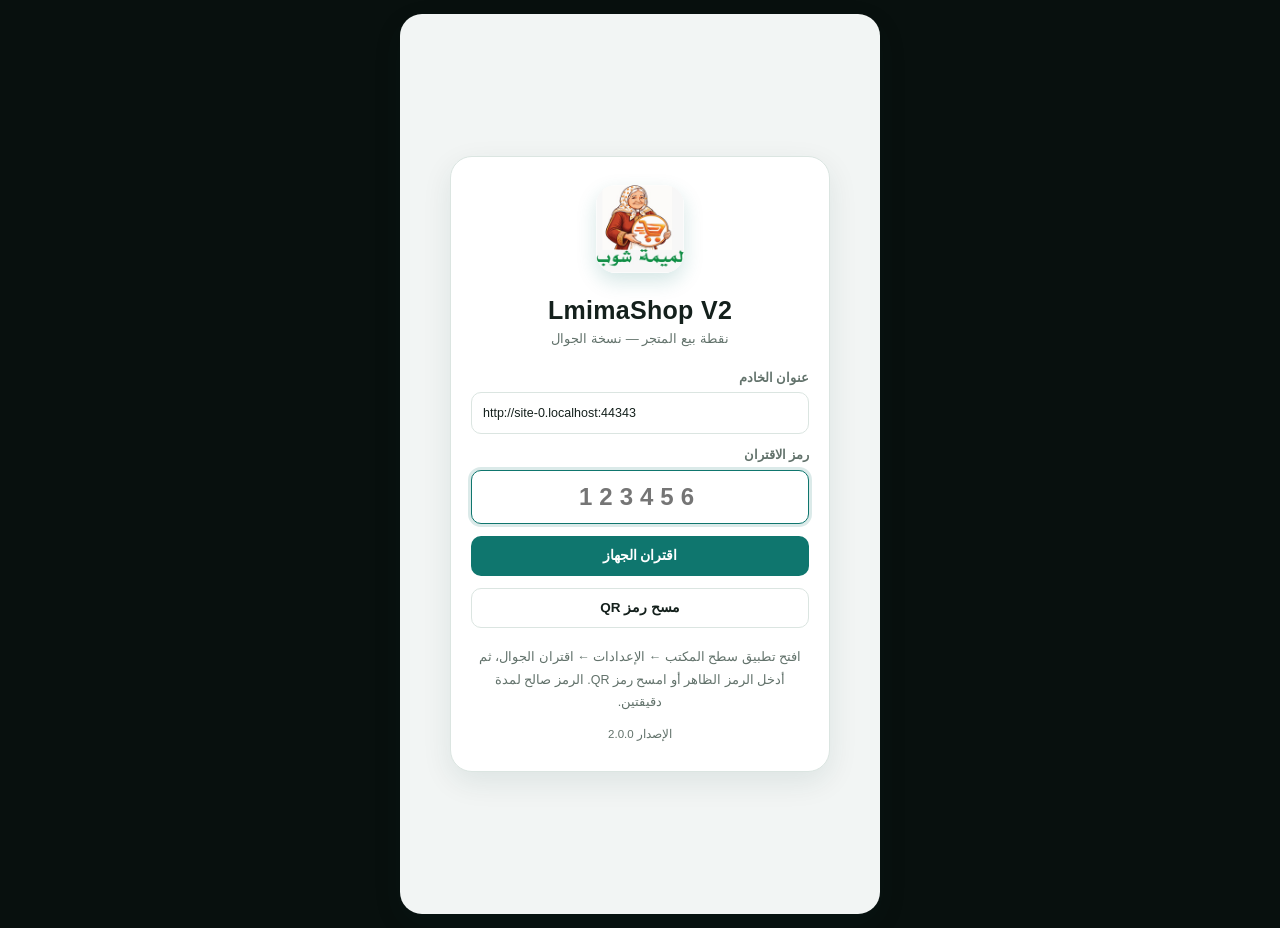
<file: LmimaShopV2/mobile/index.html>
<!DOCTYPE html>
<html lang="ar" dir="rtl">
<head>
  <meta charset="utf-8">
  <meta name="viewport" content="width=device-width, initial-scale=1, viewport-fit=cover">
  <meta name="theme-color" content="#0f766e">
  <meta name="description" content="LmimaShop V2 — تطبيق نقطة البيع للجوال">
  <title>LmimaShop V2</title>
  <link rel="manifest" href="./manifest.json">
  <link rel="icon" type="image/png" sizes="192x192" href="./icon-192.png">
  <link rel="apple-touch-icon" href="./icon-192.png">
  <link rel="stylesheet" href="./css/styles.css">
</head>
<body>
  <div class="app-shell" id="app-shell">

    <section id="screen-pairing" class="pairing" aria-labelledby="pair-title">
      <div class="pairing-card">
        <img class="brand-icon" src="./icon-192.png" alt="شعار LmimaShop" width="88" height="88">
        <h1 id="pair-title">LmimaShop V2</h1>
        <p class="muted">نقطة بيع المتجر — نسخة الجوال</p>

        <form id="pair-form" class="pairing-form" novalidate>
          <label class="field">
            <span>عنوان الخادم</span>
            <input id="pair-server" class="input" type="text" dir="ltr" inputmode="url"
                   autocomplete="url" placeholder="http://192.168.1.10:8090">
          </label>
          <label class="field">
            <span>رمز الاقتران</span>
            <input id="pair-code" class="input code-input" type="text" dir="ltr" inputmode="numeric"
                   autocomplete="one-time-code" maxlength="6" placeholder="123456">
          </label>
          <p id="pair-error" class="form-error" role="alert"></p>
          <button id="pair-submit" class="btn btn-primary btn-block" type="submit">اقتران الجهاز</button>
          <button id="pair-scan" class="btn btn-ghost btn-block" type="button">مسح رمز QR</button>
        </form>

        <p class="hint">
          افتح تطبيق سطح المكتب ← الإعدادات ← اقتران الجوال، ثم أدخل الرمز الظاهر
          أو امسح رمز QR. الرمز صالح لمدة دقيقتين.
        </p>
        <p class="version" id="pair-version">الإصدار 2.0.0</p>
      </div>
    </section>

    <div id="screen-app" class="app" hidden>
      <header class="app-bar">
        <div class="conn" title="حالة الاتصال">
          <span id="conn-dot" class="dot"></span>
          <span id="conn-text">غير متصل</span>
        </div>
        <h1 id="header-title">نقطة البيع</h1>
        <button id="header-sync" class="icon-btn" type="button" aria-label="مزامنة الآن" title="مزامنة الآن">↻</button>
      </header>

      <main id="app-main" class="app-main">

        <section id="tab-pos" class="panel" data-panel="pos">
          <form id="barcode-form" class="scan-row" autocomplete="off">
            <input id="barcode-input" class="input" type="text" dir="ltr" inputmode="numeric"
                   placeholder="امسح الباركود هنا" aria-label="باركود المنتج">
            <button id="pos-scan-btn" class="btn btn-icon" type="button" aria-label="فتح الماسح" title="ماسح">▣</button>
          </form>

          <input id="pos-search" class="input" type="search" placeholder="ابحث عن منتج بالاسم أو الباركود" aria-label="بحث المنتجات">
          <div id="pos-categories" class="chips" role="group" aria-label="التصنيفات"></div>
          <div id="product-grid" class="product-grid" aria-live="polite"></div>

          <section class="cart-card" aria-labelledby="cart-title">
            <div class="card-head">
              <h2 id="cart-title">السلة <span id="cart-count" class="badge">0</span></h2>
              <button id="cart-clear" class="link-btn" type="button">تفريغ</button>
            </div>
            <div id="cart-lines" class="cart-lines"></div>
            <div class="totals">
              <div><span>المجموع</span><b id="cart-subtotal" class="money">0.00 د.م</b></div>
              <div><span>الخصم</span><b id="cart-discount" class="money">0.00 د.م</b></div>
              <div><span>الضريبة (TVA)</span><b id="cart-tva" class="money">0.00 د.م</b></div>
              <div class="grand"><span>الإجمالي</span><b id="cart-total" class="money">0.00 د.م</b></div>
            </div>
            <div class="discount-row" role="group" aria-label="نسبة الخصم">
              <span>خصم</span>
              <button class="chip-btn is-active" type="button" data-discount="0">0%</button>
              <button class="chip-btn" type="button" data-discount="10">10%</button>
              <button class="chip-btn" type="button" data-discount="20">20%</button>
              <button class="chip-btn" type="button" data-discount="50">50%</button>
            </div>
            <button id="checkout-btn" class="btn btn-primary btn-block" type="button" disabled>الدفع</button>
          </section>
        </section>

        <section id="tab-products" class="panel" data-panel="products" hidden>
          <div class="toolbar">
            <input id="product-search" class="input" type="search" placeholder="بحث في المنتجات" aria-label="بحث المنتجات">
            <button id="product-add" class="btn btn-primary" type="button">+ منتج</button>
          </div>
          <div id="product-admin-list" class="list"></div>
        </section>

        <section id="tab-customers" class="panel" data-panel="customers" hidden>
          <div class="toolbar">
            <input id="customer-search" class="input" type="search" placeholder="بحث في الزبائن" aria-label="بحث الزبائن">
            <button id="customer-add" class="btn btn-primary" type="button">+ زبون</button>
          </div>
          <div id="customer-list" class="list"></div>
        </section>

        <section id="tab-reports" class="panel" data-panel="reports" hidden>
          <div id="report-cards" class="stat-grid"></div>

          <section class="card">
            <div class="card-head">
              <h2>المزامنة والاتصال</h2>
              <button id="flush-queue" class="btn btn-small" type="button">إرسال المعلّق</button>
            </div>
            <div id="queue-info" class="stack"></div>
            <button id="health-btn" class="btn btn-ghost btn-small" type="button">فحص الخادم</button>
          </section>

          <section class="card">
            <div class="card-head">
              <h2>الصندوق</h2>
              <button id="shift-btn" class="btn btn-small" type="button">إدارة</button>
            </div>
            <p id="shift-status" class="muted"></p>
          </section>

          <section class="card">
            <div class="card-head"><h2>آخر المبيعات</h2></div>
            <div id="recent-sales" class="list"></div>
          </section>
        </section>

        <section id="tab-settings" class="panel" data-panel="settings" hidden>
          <div id="settings-content"></div>
        </section>

      </main>

      <nav class="tabbar" id="tabbar" aria-label="أقسام التطبيق">
        <button class="tab is-active" type="button" data-tab="pos" aria-current="page">
          <span class="tab-icon" aria-hidden="true">🛒</span><span>نقطة البيع</span>
        </button>
        <button class="tab" type="button" data-tab="products">
          <span class="tab-icon" aria-hidden="true">📦</span><span>المنتجات</span>
        </button>
        <button class="tab" type="button" data-tab="customers">
          <span class="tab-icon" aria-hidden="true">👥</span><span>الزبائن</span>
        </button>
        <button class="tab" type="button" data-tab="reports">
          <span class="tab-icon" aria-hidden="true">📈</span><span>لوحة</span>
        </button>
        <button class="tab" type="button" data-tab="settings">
          <span class="tab-icon" aria-hidden="true">⚙</span><span>الإعدادات</span>
        </button>
      </nav>
    </div>
  </div>

  <!-- Payment / split payment -->
  <div class="modal" id="modal-payment" hidden>
    <div class="modal-backdrop" data-close="modal-payment"></div>
    <div class="modal-card" role="dialog" aria-modal="true" aria-labelledby="payment-title">
      <header class="modal-head">
        <h3 id="payment-title">إتمام البيع</h3>
        <button class="icon-btn" type="button" data-close="modal-payment" aria-label="إغلاق">×</button>
      </header>
      <div class="modal-body">
        <div id="payment-summary" class="payment-summary"></div>
        <label class="field">
          <span>الزبون (مطلوب في البيع الآجل)</span>
          <select id="pay-customer" class="input"></select>
        </label>
        <div class="pay-grid">
          <label class="field"><span>نقدي</span>
            <input id="pay-cash" class="input money-input" type="number" min="0" step="0.01" inputmode="decimal" value="0">
          </label>
          <label class="field"><span>بطاقة</span>
            <input id="pay-card" class="input money-input" type="number" min="0" step="0.01" inputmode="decimal" value="0">
          </label>
          <label class="field"><span>آجل</span>
            <input id="pay-credit" class="input money-input" type="number" min="0" step="0.01" inputmode="decimal" value="0">
          </label>
        </div>
        <div id="quick-cash" class="quick-cash" role="group" aria-label="مبالغ نقدية سريعة"></div>
        <div class="payment-meta">
          <div><span>الباقي للزبون</span><b id="pay-change" class="money">0.00 د.م</b></div>
          <div><span>المتبقي</span><b id="pay-remaining" class="money">0.00 د.م</b></div>
          <div><span>السعر بالريال</span><b id="pay-rial" class="money">0.00 ريال</b></div>
        </div>
        <p id="payment-error" class="form-error" role="alert"></p>
      </div>
      <footer class="modal-foot">
        <button class="btn btn-ghost" type="button" data-close="modal-payment">إلغاء</button>
        <button id="payment-confirm" class="btn btn-primary" type="button">تأكيد البيع</button>
      </footer>
    </div>
  </div>

  <!-- Return -->
  <div class="modal" id="modal-return" hidden>
    <div class="modal-backdrop" data-close="modal-return"></div>
    <div class="modal-card" role="dialog" aria-modal="true" aria-labelledby="return-title">
      <header class="modal-head">
        <h3 id="return-title">إرجاع منتجات</h3>
        <button class="icon-btn" type="button" data-close="modal-return" aria-label="إغلاق">×</button>
      </header>
      <div class="modal-body">
        <div id="return-summary" class="stack"></div>
        <div id="return-items" class="return-items"></div>
        <label class="field">
          <span>سبب الإرجاع</span>
          <input id="return-reason" class="input" type="text" maxlength="200" placeholder="مثال: منتج تالف">
        </label>
        <p id="return-error" class="form-error" role="alert"></p>
      </div>
      <footer class="modal-foot">
        <button class="btn btn-ghost" type="button" data-close="modal-return">إلغاء</button>
        <button id="return-confirm" class="btn btn-danger" type="button">تأكيد الإرجاع</button>
      </footer>
    </div>
  </div>

  <!-- Product add/edit -->
  <div class="modal" id="modal-product" hidden>
    <div class="modal-backdrop" data-close="modal-product"></div>
    <form id="product-form" class="modal-card" novalidate>
      <header class="modal-head">
        <h3 id="product-form-title">منتج جديد</h3>
        <button class="icon-btn" type="button" data-close="modal-product" aria-label="إغلاق">×</button>
      </header>
      <div class="modal-body">
        <input id="pf-uuid" type="hidden">
        <label class="field"><span>اسم المنتج *</span>
          <input id="pf-name" class="input" type="text" maxlength="120" required>
        </label>
        <label class="field"><span>الباركود</span>
          <div class="input-with-button">
            <input id="pf-barcode" class="input" type="text" dir="ltr" inputmode="numeric">
            <button id="pf-scan" class="btn btn-small" type="button">مسح / صورة</button>
          </div>
        </label>
        <label class="field"><span>التصنيف</span>
          <input id="pf-category" class="input" type="text" list="category-list" maxlength="80">
          <datalist id="category-list"></datalist>
        </label>
        <div class="form-grid">
          <label class="field"><span>سعر الشراء</span>
            <input id="pf-cost" class="input" type="number" min="0" step="0.01" inputmode="decimal" value="0">
          </label>
          <label class="field"><span>سعر البيع *</span>
            <input id="pf-sell" class="input" type="number" min="0" step="0.01" inputmode="decimal" value="0" required>
          </label>
          <label class="field"><span>المخزون</span>
            <input id="pf-stock" class="input" type="number" min="0" step="0.001" inputmode="decimal" value="0">
          </label>
          <label class="field"><span>الضريبة %</span>
            <input id="pf-tva" class="input" type="number" min="0" max="100" step="0.1" inputmode="decimal" value="20">
          </label>
        </div>
        <label class="check-row">
          <input id="pf-weighed" type="checkbox">
          <span>منتج بالوزن (كمية عشرية)</span>
        </label>
        <p id="product-error" class="form-error" role="alert"></p>
      </div>
      <footer class="modal-foot">
        <button class="btn btn-ghost" type="button" data-close="modal-product">إلغاء</button>
        <button id="product-save" class="btn btn-primary" type="submit">حفظ المنتج</button>
      </footer>
    </form>
  </div>

  <!-- Customer add/edit -->
  <div class="modal" id="modal-customer" hidden>
    <div class="modal-backdrop" data-close="modal-customer"></div>
    <form id="customer-form" class="modal-card" novalidate>
      <header class="modal-head">
        <h3 id="customer-form-title">زبون جديد</h3>
        <button class="icon-btn" type="button" data-close="modal-customer" aria-label="إغلاق">×</button>
      </header>
      <div class="modal-body">
        <input id="cf-uuid" type="hidden">
        <label class="field"><span>الاسم الكامل *</span>
          <input id="cf-name" class="input" type="text" maxlength="120" required>
        </label>
        <label class="field"><span>الهاتف</span>
          <input id="cf-phone" class="input" type="tel" dir="ltr" maxlength="30">
        </label>
        <label class="field"><span>العنوان</span>
          <input id="cf-address" class="input" type="text" maxlength="200">
        </label>
        <label class="field"><span>سقف الدين (0 = بلا حد)</span>
          <input id="cf-limit" class="input" type="number" min="0" step="0.01" inputmode="decimal" value="0">
        </label>
        <label class="field"><span>ملاحظات</span>
          <textarea id="cf-notes" class="input" rows="2" maxlength="400"></textarea>
        </label>
        <p id="customer-error" class="form-error" role="alert"></p>
      </div>
      <footer class="modal-foot">
        <button class="btn btn-ghost" type="button" data-close="modal-customer">إلغاء</button>
        <button id="customer-save" class="btn btn-primary" type="submit">حفظ الزبون</button>
      </footer>
    </form>
  </div>

  <!-- Customer statement -->
  <div class="modal" id="modal-statement" hidden>
    <div class="modal-backdrop" data-close="modal-statement"></div>
    <div class="modal-card" role="dialog" aria-modal="true" aria-labelledby="statement-title">
      <header class="modal-head">
        <h3 id="statement-title">كشف حساب</h3>
        <button class="icon-btn" type="button" data-close="modal-statement" aria-label="إغلاق">×</button>
      </header>
      <div class="modal-body" id="statement-body"></div>
      <footer class="modal-foot">
        <button class="btn btn-ghost" type="button" data-close="modal-statement">إغلاق</button>
        <button id="statement-payment" class="btn btn-primary" type="button">تسجيل دفعة</button>
      </footer>
    </div>
  </div>

  <!-- Debt payment -->
  <div class="modal" id="modal-debt" hidden>
    <div class="modal-backdrop" data-close="modal-debt"></div>
    <form id="debt-form" class="modal-card modal-card-small" novalidate>
      <header class="modal-head">
        <h3 id="debt-title">تسجيل دفعة</h3>
        <button class="icon-btn" type="button" data-close="modal-debt" aria-label="إغلاق">×</button>
      </header>
      <div class="modal-body">
        <input id="debt-customer" type="hidden">
        <label class="field"><span>المبلغ *</span>
          <input id="debt-amount" class="input" type="number" min="0.01" step="0.01" inputmode="decimal" required>
        </label>
        <label class="field"><span>طريقة الدفع</span>
          <select id="debt-method" class="input">
            <option value="cash">نقدي</option>
            <option value="card">بطاقة</option>
          </select>
        </label>
        <label class="field"><span>ملاحظات</span>
          <input id="debt-notes" class="input" type="text" maxlength="200">
        </label>
        <p id="debt-error" class="form-error" role="alert"></p>
      </div>
      <footer class="modal-foot">
        <button class="btn btn-ghost" type="button" data-close="modal-debt">إلغاء</button>
        <button id="debt-save" class="btn btn-primary" type="submit">حفظ الدفعة</button>
      </footer>
    </form>
  </div>

  <!-- Shift info (desktop-only) -->
  <div class="modal" id="modal-shift" hidden>
    <div class="modal-backdrop" data-close="modal-shift"></div>
    <div class="modal-card modal-card-small" role="dialog" aria-modal="true" aria-labelledby="shift-title">
      <header class="modal-head">
        <h3 id="shift-title">الصندوق والوردية</h3>
        <button class="icon-btn" type="button" data-close="modal-shift" aria-label="إغلاق">×</button>
      </header>
      <div class="modal-body" id="shift-body"></div>
      <footer class="modal-foot">
        <button class="btn btn-ghost" type="button" data-close="modal-shift">إغلاق</button>
        <button id="shift-ping" class="btn btn-primary" type="button">فحص الخادم</button>
      </footer>
    </div>
  </div>

  <!-- Camera / file scanner -->
  <div class="modal" id="modal-scan" hidden>
    <div class="modal-backdrop" data-close="modal-scan"></div>
    <div class="modal-card" role="dialog" aria-modal="true" aria-labelledby="scan-title">
      <header class="modal-head">
        <h3 id="scan-title">مسح الرمز</h3>
        <button class="icon-btn" type="button" data-close="modal-scan" aria-label="إغلاق">×</button>
      </header>
      <div class="modal-body">
        <div id="scan-viewport" class="scan-viewport"></div>
        <label class="btn btn-ghost btn-block file-btn">
          اختيار صورة للرمز
          <input id="scan-file" type="file" accept="image/*" hidden>
        </label>
        <p class="muted">وجّه الكاميرا نحو رمز QR أو الباركود. يمكنك أيضاً اختيار صورة من الجهاز.</p>
      </div>
      <footer class="modal-foot">
        <button id="scan-cancel" class="btn btn-ghost" type="button" data-close="modal-scan">إلغاء</button>
      </footer>
    </div>
  </div>

  <script src="./vendor/html5-qrcode.min.js"></script>
  <script type="module" src="./js/main.js"></script>
</body>
</html>
</file>
<file: LmimaShopV2/mobile/css/styles.css>
/* LmimaShop V2 mobile — all styles. Light by default; dark via system or manual toggle. */

:root {
  --bg: #f2f5f4;
  --surface: #ffffff;
  --surface-2: #eaf0ed;
  --text: #14201c;
  --muted: #62726b;
  --brand: #0f766e;
  --brand-dark: #0a5b55;
  --brand-soft: #d7efeb;
  --accent: #c97a2b;
  --danger: #c0392b;
  --danger-soft: #fbe4e1;
  --warn: #a86a12;
  --ok: #1f8a5b;
  --border: #dbe5e1;
  --shadow: 0 10px 30px rgba(15, 60, 50, 0.09);
  --radius: 16px;
  --radius-sm: 10px;
  --nav-h: 62px;
  color-scheme: light;
}

@media (prefers-color-scheme: dark) {
  :root:not([data-theme="light"]) {
    --bg: #0d1614;
    --surface: #15211e;
    --surface-2: #1d2c28;
    --text: #e7f1ed;
    --muted: #9db0a9;
    --brand: #35b3a6;
    --brand-dark: #2a978c;
    --brand-soft: #173b37;
    --accent: #e0a05a;
    --danger: #ef7b6f;
    --danger-soft: #3b1f1d;
    --warn: #e0b25f;
    --ok: #5cc596;
    --border: #273a35;
    --shadow: 0 10px 30px rgba(0, 0, 0, 0.35);
    color-scheme: dark;
  }
}

:root[data-theme="dark"] {
  --bg: #0d1614;
  --surface: #15211e;
  --surface-2: #1d2c28;
  --text: #e7f1ed;
  --muted: #9db0a9;
  --brand: #35b3a6;
  --brand-dark: #2a978c;
  --brand-soft: #173b37;
  --accent: #e0a05a;
  --danger: #ef7b6f;
  --danger-soft: #3b1f1d;
  --warn: #e0b25f;
  --ok: #5cc596;
  --border: #273a35;
  --shadow: 0 10px 30px rgba(0, 0, 0, 0.35);
  color-scheme: dark;
}

* { box-sizing: border-box; }
[hidden] { display: none !important; }
html, body { margin: 0; padding: 0; }
html { -webkit-text-size-adjust: 100%; }
body {
  background: var(--bg);
  color: var(--text);
  font-family: "Cairo", "Segoe UI", Tahoma, "Noto Kufi Arabic", Arial, sans-serif;
  font-size: 15px;
  line-height: 1.5;
  min-height: 100dvh;
}
button, input, select, textarea { font: inherit; color: inherit; }
button { cursor: pointer; }
h1, h2, h3, p { margin: 0; }
h2 { font-size: 16px; }
h3 { font-size: 17px; }
a { color: var(--brand); }

.app-shell { width: 100%; max-width: 480px; margin: 0 auto; min-height: 100dvh; background: var(--bg); position: relative; }
@media (min-width: 560px) {
  body { background: linear-gradient(160deg, #dfe9e5, #eef3f1 55%, #e6eeeb); }
  :root[data-theme="dark"] body, :root:not([data-theme="light"]) body { background: #08100e; }
  .app-shell { margin: 14px auto; min-height: calc(100dvh - 28px); border-radius: 22px; overflow: hidden; box-shadow: var(--shadow); }
}

/* ---------- pairing ---------- */
.pairing { min-height: 100dvh; display: flex; align-items: center; justify-content: center; padding: 24px 18px; }
.pairing-card { width: 100%; max-width: 380px; text-align: center; background: var(--surface); border: 1px solid var(--border); border-radius: 22px; padding: 28px 20px; box-shadow: var(--shadow); }
.brand-icon { border-radius: 20px; box-shadow: 0 8px 20px rgba(15, 118, 110, 0.18); }
.pairing-card h1 { margin-top: 12px; font-size: 25px; letter-spacing: 0.3px; }
.pairing-form { margin-top: 20px; text-align: right; display: grid; gap: 12px; }
.code-input { text-align: center; letter-spacing: 7px; font-size: 24px; font-weight: 700; }
.hint { margin-top: 18px; font-size: 12.5px; color: var(--muted); line-height: 1.8; }
.version { margin-top: 12px; font-size: 11.5px; color: var(--muted); }

/* ---------- app bar / tabs ---------- */
.app { display: flex; flex-direction: column; min-height: 100dvh; }
@media (min-width: 560px) { .app { min-height: calc(100dvh - 28px); } }
.app-bar {
  position: sticky; top: 0; z-index: 40;
  display: flex; align-items: center; justify-content: space-between; gap: 8px;
  padding: calc(10px + env(safe-area-inset-top)) 14px 10px;
  background: color-mix(in srgb, var(--surface) 92%, transparent);
  backdrop-filter: blur(10px); border-bottom: 1px solid var(--border);
}
.app-bar h1 { font-size: 17px; font-weight: 700; }
.app-bar .conn { display: flex; align-items: center; gap: 5px; font-size: 11.5px; color: var(--muted); min-width: 78px; }
.dot { width: 8px; height: 8px; border-radius: 50%; background: var(--danger); flex: none; }
.dot.online { background: var(--ok); box-shadow: 0 0 0 3px color-mix(in srgb, var(--ok) 18%, transparent); }
.app-main { flex: 1; padding: 12px 14px calc(var(--nav-h) + env(safe-area-inset-bottom) + 18px); }
.panel { display: grid; gap: 12px; animation: fade-in 0.18s ease; }
@keyframes fade-in { from { opacity: 0; transform: translateY(4px); } to { opacity: 1; transform: none; } }
.tabbar {
  position: fixed; bottom: 0; left: 50%; transform: translateX(-50%);
  width: 100%; max-width: 480px; z-index: 50;
  display: grid; grid-template-columns: repeat(5, 1fr);
  background: var(--surface); border-top: 1px solid var(--border);
  padding-bottom: env(safe-area-inset-bottom);
  box-shadow: 0 -6px 20px rgba(15, 60, 50, 0.06);
}
.tab { border: 0; background: transparent; color: var(--muted); padding: 8px 2px 7px; display: flex; flex-direction: column; align-items: center; gap: 2px; font-size: 10.5px; min-height: var(--nav-h); }
.tab-icon { font-size: 19px; line-height: 1.2; filter: grayscale(0.35); }
.tab.is-active { color: var(--brand); font-weight: 700; }
.tab.is-active .tab-icon { filter: none; transform: translateY(-1px); }

/* ---------- primitives ---------- */
.card { background: var(--surface); border: 1px solid var(--border); border-radius: var(--radius); padding: 13px; box-shadow: 0 2px 8px rgba(15, 60, 50, 0.03); }
.card-head { display: flex; align-items: center; justify-content: space-between; gap: 8px; margin-bottom: 10px; }
.card-head h2 { display: flex; align-items: center; gap: 7px; }
.badge { display: inline-flex; align-items: center; justify-content: center; min-width: 22px; height: 22px; padding: 0 6px; border-radius: 999px; background: var(--brand-soft); color: var(--brand); font-size: 11.5px; font-weight: 700; }
.badge.danger { background: var(--danger-soft); color: var(--danger); }
.badge.warn { background: color-mix(in srgb, var(--accent) 18%, transparent); color: var(--warn); }
.muted { color: var(--muted); font-size: 13px; }
.form-error { color: var(--danger); font-size: 12.5px; min-height: 0; margin: 0; }
.form-error:empty { display: none; }
.stack { display: grid; gap: 7px; }
.money { direction: ltr; unicode-bidi: isolate; display: inline-block; font-variant-numeric: tabular-nums; white-space: nowrap; }
.link-btn { border: 0; background: none; color: var(--brand); font-size: 12.5px; padding: 2px 0; }
.field { display: grid; gap: 5px; font-size: 12.5px; color: var(--muted); }
.field > span { font-weight: 600; }
.input {
  width: 100%; min-height: 42px; padding: 8px 11px;
  background: var(--surface); color: var(--text);
  border: 1px solid var(--border); border-radius: var(--radius-sm);
  outline: none; transition: border-color 0.15s, box-shadow 0.15s;
}
.input:focus { border-color: var(--brand); box-shadow: 0 0 0 3px color-mix(in srgb, var(--brand) 15%, transparent); }
textarea.input { resize: vertical; }
.form-grid { display: grid; grid-template-columns: 1fr 1fr; gap: 10px; }
.check-row { display: flex; align-items: center; gap: 8px; font-size: 13px; color: var(--text); }
.check-row input { width: 18px; height: 18px; accent-color: var(--brand); }
.btn {
  display: inline-flex; align-items: center; justify-content: center; gap: 6px;
  min-height: 40px; padding: 8px 14px; border-radius: var(--radius-sm);
  border: 1px solid transparent; background: var(--surface-2); color: var(--text);
  font-weight: 700; font-size: 13.5px; white-space: nowrap;
}
.btn:disabled { opacity: 0.5; cursor: not-allowed; }
.btn-primary { background: var(--brand); color: #fff; }
.btn-primary:active { background: var(--brand-dark); }
.btn-danger { background: var(--danger); color: #fff; }
.btn-ghost { background: transparent; border-color: var(--border); color: var(--text); }
.btn-block { width: 100%; }
.btn-small { min-height: 34px; padding: 5px 10px; font-size: 12px; }
.btn-icon { min-width: 46px; background: var(--brand-soft); color: var(--brand); font-size: 18px; }
.icon-btn { width: 36px; height: 36px; border: 0; border-radius: 50%; background: var(--surface-2); color: var(--text); font-size: 19px; line-height: 1; display: inline-flex; align-items: center; justify-content: center; flex: none; }
.toolbar { display: flex; gap: 8px; align-items: center; }
.toolbar .input { flex: 1; }

/* ---------- POS ---------- */
.scan-row { display: flex; gap: 8px; }
.scan-row .input { flex: 1; font-size: 16px; }
.chips { display: flex; gap: 6px; overflow-x: auto; padding-bottom: 2px; scrollbar-width: none; }
.chips::-webkit-scrollbar { display: none; }
.chip-btn { border: 1px solid var(--border); background: var(--surface); color: var(--muted); border-radius: 999px; padding: 6px 12px; font-size: 12px; white-space: nowrap; }
.chip-btn.is-active { background: var(--brand); border-color: var(--brand); color: #fff; font-weight: 700; }
.product-grid { display: grid; grid-template-columns: 1fr 1fr; gap: 8px; max-height: 41vh; overflow-y: auto; padding: 1px; }
.product-card {
  text-align: right; background: var(--surface); border: 1px solid var(--border);
  border-radius: var(--radius-sm); padding: 9px 10px; display: grid; gap: 5px;
  min-height: 76px; box-shadow: 0 1px 4px rgba(15, 60, 50, 0.03);
}
.product-card:active { border-color: var(--brand); background: var(--brand-soft); }
.product-card.out { opacity: 0.55; }
.product-name { font-size: 13px; font-weight: 700; line-height: 1.35; display: -webkit-box; -webkit-line-clamp: 2; -webkit-box-orient: vertical; overflow: hidden; }
.product-meta { display: flex; align-items: center; justify-content: space-between; gap: 4px; font-size: 12px; color: var(--muted); }
.product-price { color: var(--brand); font-weight: 700; font-size: 12.5px; }
.stock { font-size: 10.5px; padding: 1px 6px; border-radius: 999px; background: var(--surface-2); }
.stock.low { background: var(--danger-soft); color: var(--danger); }
.cart-card { background: var(--surface); border: 1px solid var(--border); border-radius: var(--radius); padding: 12px; display: grid; gap: 10px; }
.cart-lines { display: grid; gap: 6px; max-height: 30vh; overflow-y: auto; }
.empty { text-align: center; color: var(--muted); padding: 14px 6px; font-size: 13px; }
.cart-line { display: grid; grid-template-columns: 1fr auto; gap: 4px 8px; align-items: center; padding: 7px 0; border-bottom: 1px dashed var(--border); }
.cart-line:last-child { border-bottom: 0; }
.line-name { font-size: 13px; font-weight: 600; }
.line-price { font-size: 11.5px; color: var(--muted); }
.line-total { font-size: 13px; font-weight: 700; color: var(--brand); }
.qty-controls { display: flex; align-items: center; gap: 4px; justify-self: end; }
.qty-btn { width: 30px; height: 30px; border-radius: 8px; border: 1px solid var(--border); background: var(--surface-2); font-size: 16px; line-height: 1; }
.qty-value { min-width: 28px; text-align: center; direction: ltr; font-weight: 700; font-size: 13px; }
.remove-btn { border: 0; background: none; color: var(--danger); font-size: 15px; padding: 2px 5px; }
.totals { display: grid; gap: 3px; border-top: 1px solid var(--border); padding-top: 8px; font-size: 13px; }
.totals > div { display: flex; justify-content: space-between; align-items: center; }
.totals .grand { font-size: 16px; font-weight: 800; color: var(--text); margin-top: 3px; }
.totals .grand b { color: var(--brand); }
.discount-row { display: flex; align-items: center; gap: 6px; flex-wrap: wrap; font-size: 12px; color: var(--muted); }

/* ---------- lists ---------- */
.list { display: grid; gap: 8px; }
.list-item { background: var(--surface); border: 1px solid var(--border); border-radius: var(--radius-sm); padding: 10px 12px; display: flex; gap: 10px; align-items: center; justify-content: space-between; }
.list-main { min-width: 0; display: grid; gap: 2px; }
.list-title { font-weight: 700; font-size: 13.5px; white-space: nowrap; overflow: hidden; text-overflow: ellipsis; }
.list-sub { font-size: 11.5px; color: var(--muted); direction: ltr; text-align: right; unicode-bidi: plaintext; }
.list-actions { display: flex; gap: 4px; flex: none; }

/* ---------- reports / settings ---------- */
.stat-grid { display: grid; grid-template-columns: 1fr 1fr; gap: 8px; }
.stat-card { background: var(--surface); border: 1px solid var(--border); border-radius: var(--radius-sm); padding: 10px 11px; display: grid; gap: 2px; }
.stat-card.accent { background: var(--brand-soft); border-color: transparent; }
.stat-label { font-size: 11.5px; color: var(--muted); }
.stat-value { font-size: 18px; font-weight: 800; color: var(--text); }
.stat-card.accent .stat-value { color: var(--brand); }
.stat-sub { font-size: 10.5px; color: var(--muted); }
.kv { display: flex; justify-content: space-between; gap: 10px; align-items: center; font-size: 12.5px; padding: 5px 0; border-bottom: 1px dashed var(--border); }
.kv:last-child { border-bottom: 0; }
.kv span { color: var(--muted); }
.kv b { font-weight: 600; text-align: left; direction: ltr; unicode-bidi: plaintext; overflow-wrap: anywhere; }
.settings-section { margin-bottom: 10px; }
.settings-row { display: flex; align-items: center; justify-content: space-between; gap: 10px; padding: 9px 0; border-bottom: 1px dashed var(--border); }
.settings-row:last-child { border-bottom: 0; }
.settings-row .grow { min-width: 0; display: grid; gap: 2px; }
.settings-row .grow b { font-size: 13px; }
.settings-row .grow small { color: var(--muted); font-size: 11.5px; overflow-wrap: anywhere; direction: ltr; text-align: right; }
.danger-text { color: var(--danger); }

/* ---------- modal ---------- */
.modal { display: none; position: fixed; inset: 0; z-index: 200; }
.modal.open { display: flex; align-items: flex-end; justify-content: center; }
.modal-backdrop { position: absolute; inset: 0; background: rgba(6, 18, 15, 0.55); backdrop-filter: blur(2px); animation: fade-in 0.15s ease; }
.modal-card {
  position: relative; z-index: 1; width: 100%; max-width: 480px; max-height: 92dvh;
  background: var(--surface); border-radius: 20px 20px 0 0; box-shadow: 0 -12px 40px rgba(0, 0, 0, 0.25);
  display: flex; flex-direction: column; animation: sheet-up 0.22s ease; overflow: hidden;
}
@keyframes sheet-up { from { transform: translateY(28px); opacity: 0.6; } to { transform: none; opacity: 1; } }
.modal-card-small { max-width: 400px; }
.modal-head { display: flex; align-items: center; justify-content: space-between; gap: 8px; padding: 14px 16px 10px; border-bottom: 1px solid var(--border); }
.modal-body { padding: 14px 16px; overflow-y: auto; display: grid; gap: 12px; }
.modal-foot { display: flex; gap: 8px; justify-content: flex-end; padding: 12px 16px calc(12px + env(safe-area-inset-bottom)); border-top: 1px solid var(--border); background: var(--surface); }
.modal-foot .btn { flex: 1; }
.confirm-text { font-size: 14px; line-height: 1.7; }
.payment-summary { background: var(--surface-2); border-radius: var(--radius-sm); padding: 10px 12px; display: grid; gap: 4px; font-size: 13px; }
.payment-summary .row { display: flex; justify-content: space-between; }
.payment-summary .total { font-size: 17px; font-weight: 800; color: var(--brand); border-top: 1px solid var(--border); padding-top: 6px; margin-top: 2px; }
.pay-grid { display: grid; grid-template-columns: 1fr 1fr 1fr; gap: 8px; }
.quick-cash { display: grid; grid-template-columns: repeat(4, 1fr); gap: 5px; }
.quick-cash .chip-btn { padding: 7px 2px; }
.payment-meta { display: grid; gap: 4px; font-size: 13px; }
.payment-meta > div { display: flex; justify-content: space-between; }
.payment-meta b { color: var(--brand); }
.input-with-button { display: flex; gap: 6px; }
.input-with-button .input { flex: 1; }
.file-btn { position: relative; cursor: pointer; }
.return-items { display: grid; gap: 6px; max-height: 36vh; overflow-y: auto; }
.return-item { display: grid; grid-template-columns: auto 1fr auto; gap: 8px; align-items: center; background: var(--surface-2); border-radius: var(--radius-sm); padding: 8px 10px; font-size: 12.5px; }
.return-item input[type="checkbox"] { width: 18px; height: 18px; accent-color: var(--brand); }
.return-item input[type="number"] { width: 72px; min-height: 34px; padding: 4px 7px; }
.statement-table { width: 100%; border-collapse: collapse; font-size: 11.5px; }
.statement-table th, .statement-table td { padding: 6px 5px; border-bottom: 1px solid var(--border); text-align: right; }
.statement-table th { color: var(--muted); font-weight: 600; background: var(--surface-2); }
.statement-table td.num { direction: ltr; text-align: left; white-space: nowrap; }
.scan-viewport { background: #000; border-radius: var(--radius-sm); min-height: 240px; overflow: hidden; display: flex; align-items: center; justify-content: center; }
.scan-viewport video { width: 100% !important; height: auto !important; border-radius: var(--radius-sm); }

/* ---------- toasts ---------- */
.toast-host { position: fixed; left: 50%; transform: translateX(-50%); bottom: calc(var(--nav-h) + env(safe-area-inset-bottom) + 14px); width: min(92vw, 440px); z-index: 400; display: flex; flex-direction: column; gap: 6px; pointer-events: none; }
.toast { pointer-events: auto; background: #1c2a26; color: #fff; border-radius: 11px; padding: 9px 13px; font-size: 12.5px; line-height: 1.6; box-shadow: 0 8px 24px rgba(0, 0, 0, 0.22); animation: toast-in 0.18s ease; border-right: 4px solid #8ea39b; }
.toast-success { border-right-color: #4fd1a5; }
.toast-error { border-right-color: #ff8d80; }
.toast-warn { border-right-color: #f0be63; }
.toast-out { opacity: 0; transform: translateY(5px); transition: 0.2s; }
@keyframes toast-in { from { opacity: 0; transform: translateY(8px); } to { opacity: 1; transform: none; } }

@media (min-width: 560px) {
  .modal { align-items: center; }
  .modal-card { border-radius: 20px; max-height: 88dvh; }
  .modal-foot .btn { flex: 0 0 auto; min-width: 110px; }
}
</file>
